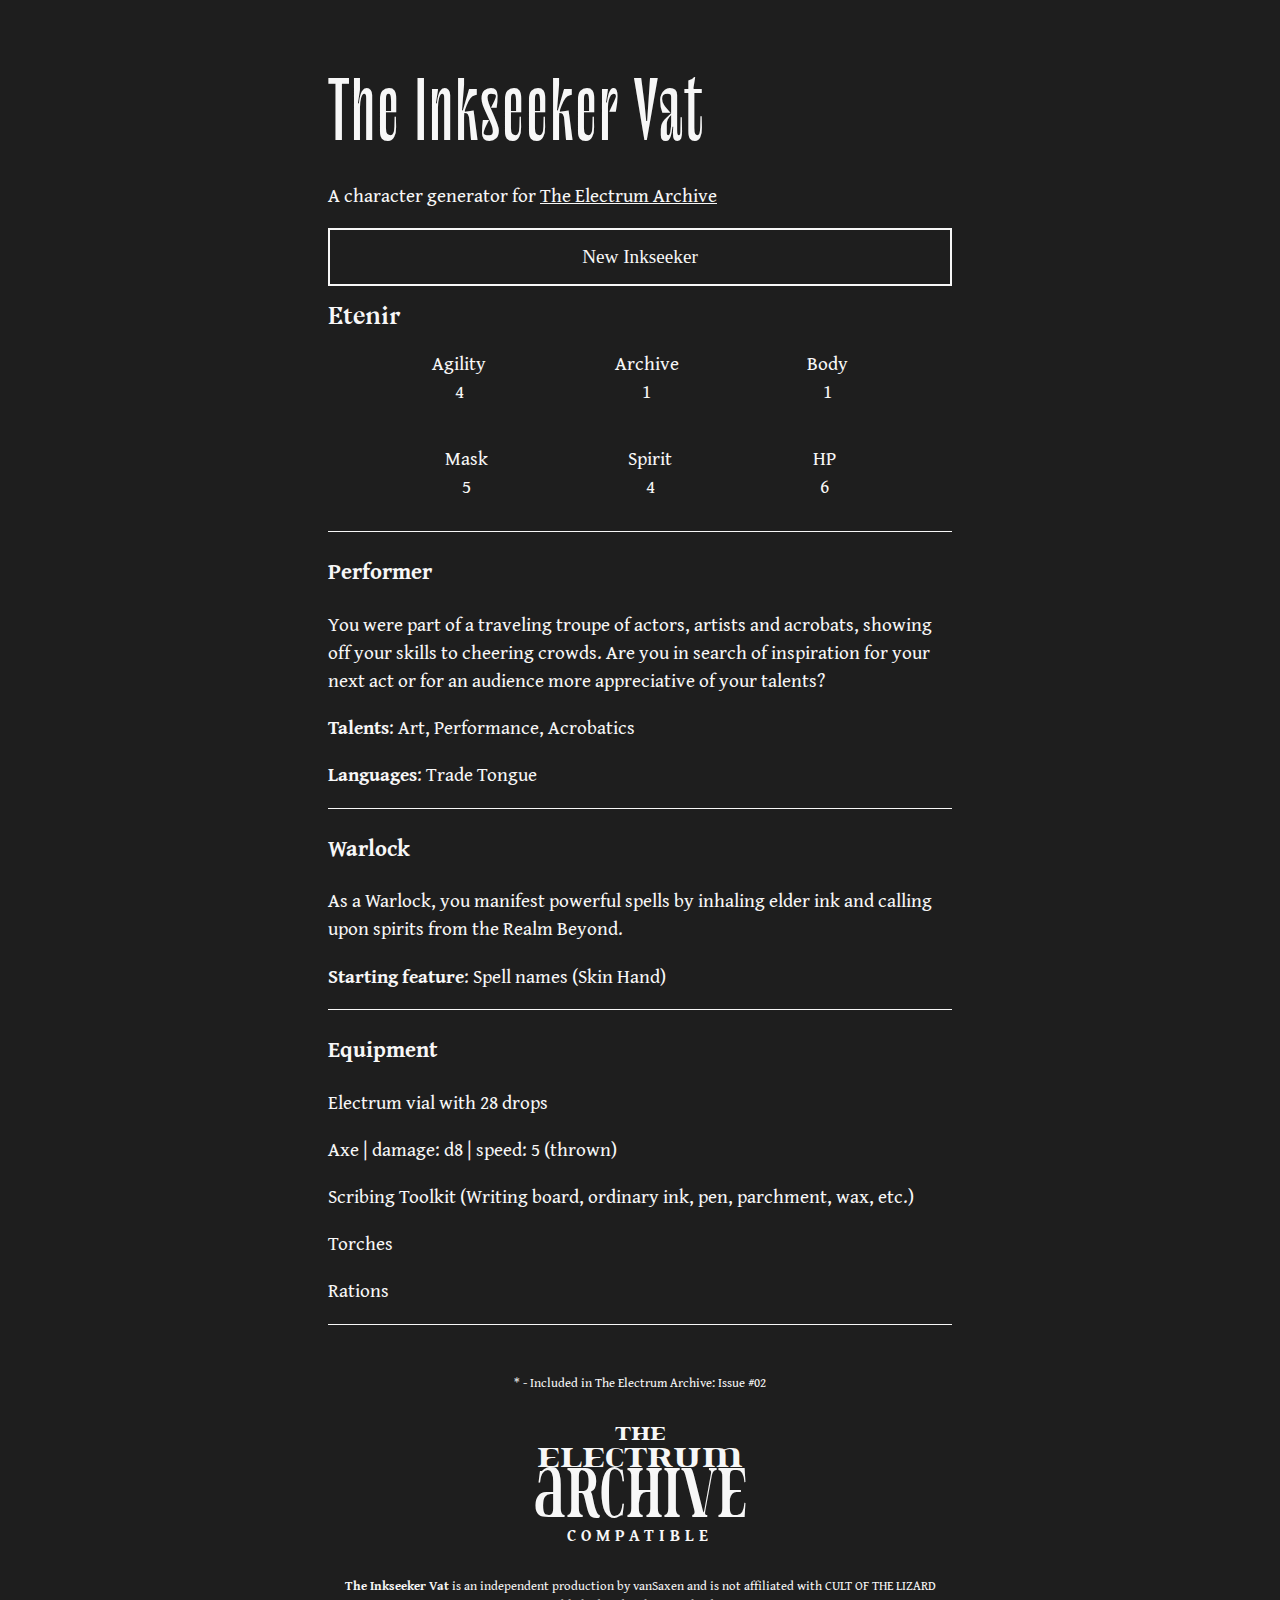
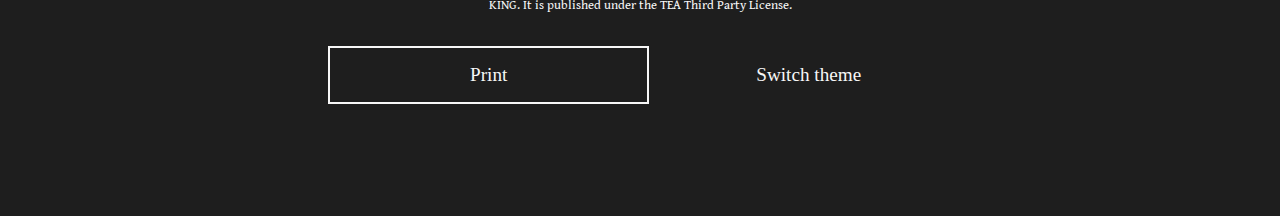
<file: tea-gen/index.html>
<!--

TODO:
[ ] - Finish meta tags

-->

<!DOCTYPE html>
<html lang="en">
    <head>
        <meta charset="UTF-8">
        <meta name="viewport" content="width=device-width, initial-scale=1" />
        <title>The Inkseeker Vat</title>
        <meta name="description" content="A character generator app for The Electrum Archive." />
        <link rel="stylesheet" href="style.css">
        <link rel="icon" type="image/x-icon" href="favicon.svg">
        <script src="script.js"></script>
    </head>
    <body onload="init()">
        <div class="main-container">
            <header class="noPrint" aria-labelledby="page-title">
                <h1 id="page-title">The Inkseeker Vat</h1>
                <p>A character generator for <a href="https://electrumarchive.com/">The Electrum Archive</a></p>
                <button id="button" onclick="newInkseeker()">New Inkseeker</button>
            </header>
            <section aria-labelledby="inseeker-name">
                <div class="header">
                    <h2 id="inseeker-name" tabindex="-1"></h2>
                </div>
                <div id="attribute-wrapper">
                    <div>
                        <p>Agility <span id="agility-score"></span></p>
                        <p>Archive <span id="archive-score"></span></p>
                        <p>Body <span id="body-score"></span></p>
                    </div>
                    <div>
                        <p>Mask <span id="mask-score"></span></p>
                        <p>Spirit <span id="spirit-score"></span></p>
                        <p>HP <span id="hp-score"></span></p>
                    </div>
                </div>
                <hr>
                <div id="background-wrapper">
                    <h3 id="background-name"></h3>
                    <p id="background-description"></p>
                    <p><strong>Talents</strong>: <span id="background-talents"></span></p>
                    <p><strong>Languages</strong>: <span id="background-languages"></span></p>
                </div>
                <hr>
                <div id="archetype-wrapper">
                    <h3 id="archetype-name"></h3>
                    <p id="archetype-description"></p>
                    <p><strong>Starting feature</strong>: <span id="archetype-feature""></span> <span id="archetype-spell""></span></p>
                </div>
                <hr>
                <div id="equipment-wrapper">
                    <h3>Equipment</h3>
                    <p>Electrum vial with <span id="eq-drops"></span> drops</p>
                    <p id="eq-common-weapon"></p>
                    <p id="eq-toolkit"></p>
                    <p>Torches</p>
                    <p>Rations</p>
                </div>
                <hr class="noPrint" >
            </section>
            
            <footer class="noPrint">
                
                <p style="margin-bottom:32px">* - Included in The Electrum Archive: Issue #02</p>
                <div class="compatible-logo">
                    <p id="cl-line-one">the</p>
                    <p id="cl-line-two">electrum</p>
                    <p id="cl-line-three">archive</p>
                    <p id="cl-line-four">compatible</p>
                </div>
                <strong>The Inkseeker Vat</strong> is an independent production by vanSaxen and is not affiliated with CULT OF THE LIZARD KING. It is published under the TEA Third Party License. 
                <div class="footer-button-container">
                    <button class="noMobile" onclick="window.print();">
                        Print
                    </button>
                    <button
                        id="theme-toggle"
                        aria-labelledby="theme-label"
                        onclick="switchTheme()"
                    ><span id="theme-label">Switch theme</span></button>
                </div>
            </footer>
        </div>
    </body>
</html>
</file>
<file: tea-gen/style.css>
@import url('https://fonts.googleapis.com/css2?family=Gentium+Book+Plus:ital,wght@0,400;0,700;1,400;1,700&display=swap');

@font-face {
    font-family: 'Konstata'; 
    src: url('../tea-gen/fonts/konstatastencil.woff2') format('woff2');
    font-weight: normal;  
    font-style: normal;  
  }
@font-face {
    font-family: 'Le Murmure';
    src: url('../tea-gen/fonts/LeMurmure-Regular.woff2') format('woff2');
    font-weight: normal;
    font-style: normal;
  }
  @font-face {
    font-family: 'Shadower';
    src: url('../tea-gen/fonts/Shadower.woff2') format('woff2');
    font-weight: normal;
    font-style: normal;
  }

:root {
    color-scheme: light;
    --fg-default: #1e1e1e;
    --bg-default: #fafafa;
    --fg-muted: #1e1e1e;
  }
 
  [data-theme="dark"] {
    color-scheme: dark;
    --fg-default: #f7f7f7;
    --bg-default: #1e1e1e;
    --fg-muted: #f7f7f7;
  }

button:focus-visible,
button:focus {
    outline: var(--fg-default) solid 4px;
    outline-offset: 2px;
    border-radius: 2px;
}

body {
    color: var(--fg-default);
    font-family: "Gentium Book Plus", serif;
    font-size: 1rem;
    font-weight: 400;
    margin: 24px 16px;

    display: flex;

    background-color: var(--bg-default);
    background-image: var(--bg-img);
    background-repeat: repeat;
    background-position: 50% 0;
}

.main-container {
    margin: 0;
    max-width:800px;
}

a {
    color: var(--fg-default);
}


@media print {
    body{
        color: black;
        background: white;
    }
    hr {
        border: 1px solid black !important; 
    }
    .noPrint{
      display:none;
    }
  }

@media screen and (min-width:600px) {
    body {
        font-size: 1.2rem;
        margin: 16px;
    }
    .main-container {
        margin: 48px auto;
        width: 50%;
    }
    button {
        font-size: 1.2rem;
        width: fit-content;
    }
}

h1 {
    letter-spacing: 2px;
    font-family: 'Le Murmure';
    font-size: 4em;
    margin: 12px 0;
    font-weight: 400;
}

h2 {
    font-size: 1.5rem;
    font-weight: 700;
    font-family: 'Shadower';
    margin-bottom: 0px;
}

#room-adjectives {
    margin-top: 0px;
}

hr {
    border: 1px solid var(--fg-default);
    border-top-width: 0;
    margin: 12px 0;
}

ul {
    padding-left: 24px;
}

button {
    color: var(--fg-default);
    background-color: transparent;
    padding: 16px 32px;
    border: 2px solid var(--fg-default);
    font-family: "IM Fell DW Pica", serif;
    font-size: 1.2rem;
    width: 100%;
}
button:hover {
    cursor: pointer;
    color: var(--bg-default);
    background-color: var(--fg-default);
}

.footer-button-container {
    margin-top:32px;
    width: 100%;
    display:flex;
    gap:16px;
}

#theme-toggle {
    background-color: transparent;
    background-image: var(--icon);
    background-position: center;
    background-size: contain;
    background-repeat: no-repeat;
    padding: 0;
    border: 0;
    padding: 16px auto;
    border: 2px solid transparent;
}

#theme-toggle:hover {
    cursor: pointer;
    color: var(--fg-default);
    background-color: transparent;
    border: 2px solid transparent;
}
#theme-label {
    background-color: var(--bg-default);
}

footer {
    margin: 48px 0;
    color: var(--fg-muted);
    font-size: 0.8rem;
    text-align: center;
}

#room-adjectives {
    font-style: italic;
    font-weight: 100;
}

.compatible-logo{
    margin-bottom: 32px;
}

.compatible-logo p {
    font-family: "Konstata", serif;
    margin: 0;
}

#cl-line-one {
    font-size: 2em;
    line-height: 1;
}
#cl-line-two {
    font-size: 3em;
    line-height: 0.7;
}
#cl-line-three {
    font-size: 3.9em;
    transform: scale(1, 2);
}
#cl-line-four {
    font-family: "Gentium Book Plus", serif;
    font-weight: 700;
    text-transform: uppercase;
    font-size: 1.3em;
    line-height: 1;
    letter-spacing: 5px;
}

#attribute-wrapper div {
    display:flex;
    justify-content: space-evenly;
    gap: 24px;
}
#attribute-wrapper p {
    display:inline-grid;
    text-align: center;
}
</file>
